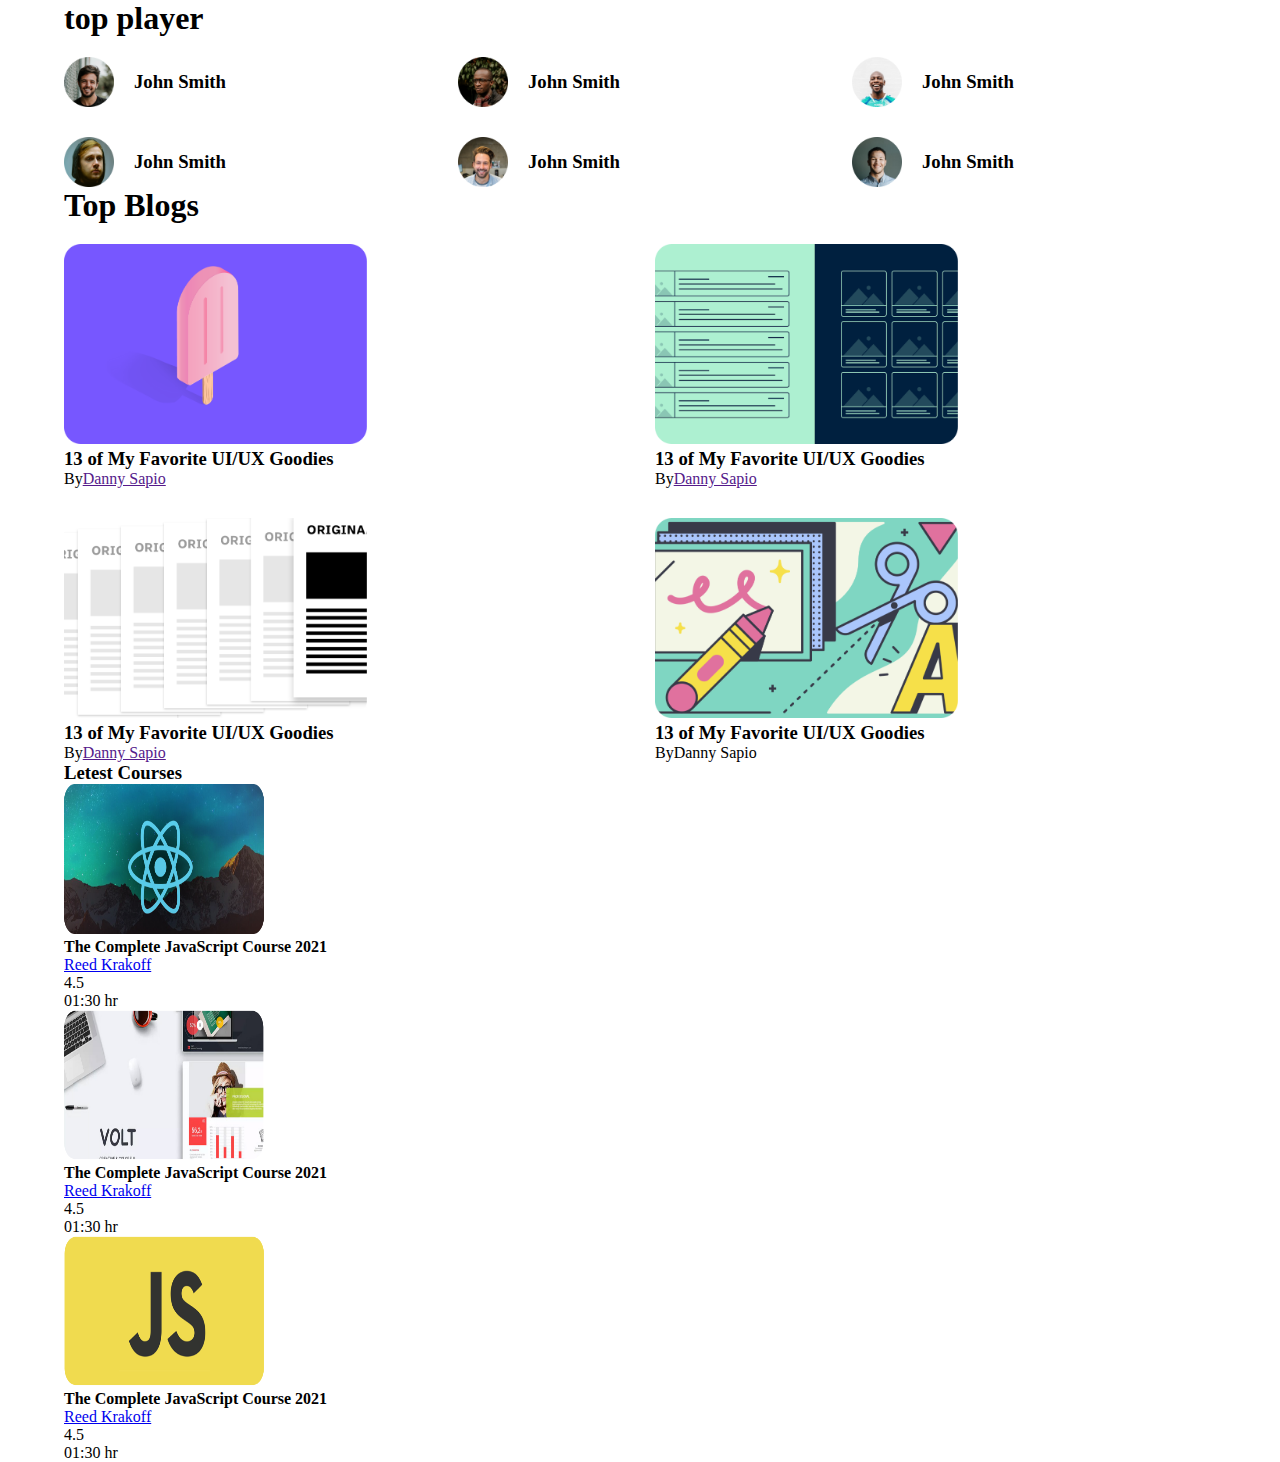
<file: leader-board/index.html>
<!DOCTYPE html>
<html lang="en">
<head>
    <meta charset="UTF-8">
    <meta name="viewport" content="width=device-width, initial-scale=1.0">
    <title>leader-board</title>
    <link rel="stylesheet" href="style.css">
</head>
<body>
    <header>

    </header>
    <main>
        <section>
            <h1 class="section-title">top player</h1>
            <div class="top-player">
                <div class="player">
                    <img src="images/player-1.png" alt="">
                    <h3>John Smith</h3>
                </div>

                <div class="player">
                    <img src="images/player-2.png" alt="">
                    <h3>John Smith</h3>
                </div>

                <div class="player">
                    <img src="images/player-3.png" alt="">
                    <h3>John Smith</h3>
                </div>

                <div class="player">
                    <img src="images/player-4.png" alt="">
                    <h3>John Smith</h3>
                </div>

                <div class="player">
                    <img src="images/player-5.png" alt="">
                    <h3>John Smith</h3>
                </div>

                <div class="player">
                    <img src="images/player-6.png" alt="">
                    <h3>John Smith</h3>
                </div>

                
            </div>
        </section>

        <section>
            <h1 class="section-title">Top Blogs</h1>
            <div class="blogs">
                <article class="blog">
                    <div class="thumbnail">
                        <img src="images/blog-1.png" alt="">
                        <h3>13 of My Favorite UI/UX Goodies</h3>
                        <p>By<a href="">Danny Sapio</a> </p>
                    </div>

                </article>

                <article class="blog">
                    <div class="thumbnail">
                        <img src="images/blog-2.png" alt="">
                        <h3>13 of My Favorite UI/UX Goodies</h3>
                        <p>By<a href="">Danny Sapio</a> </p>
                    </div>

                </article>

                <article class="blog">
                    <div class="thumbnail">
                        <img src="images/blog-3.png" alt="">
                        <h3>13 of My Favorite UI/UX Goodies</h3>
                        <p>By<a href="">Danny Sapio</a> </p>
                    </div>

                </article>

                <article class="blog">
                    <div class="thumbnail">
                        <img src="images/Mask Group-5.png" alt="">
                        <h3>13 of My Favorite UI/UX Goodies</h3>
                        <p>By<a href=""></a>Danny Sapio</p>
                    </div>

                </article>
            </div>

        </section>
    <section>
        <h3>Letest Courses</h3>
        <div class="courses">
            <div class="course">
                <img class="img-fluid" src="images/course-1.png" alt="">
                <div class="my-3">
                    <h4>The Complete JavaScript Course 2021</h4>
                    <a href="#" class="text-danger text-decoration-none">Reed Krakoff</a>
                </div>
                <div class="d-flex justify-content-between align-items-center">
                    <div class="d-flex">
                        <div>
                            <i class="fas fa-star text-warning"></i>
                            <i class="fas fa-star text-warning"></i>
                            <i class="fas fa-star text-warning"></i>
                            <i class="fas fa-star text-warning"></i>
                            <i class="fas fa-star text-secondary"></i>
                        </div>
                        <p class="ms-2 text-secondary">4.5</p>
                    </div>
                    <div class="badge rounded-pill bg-light text-danger py-2">
                        <i class="far fa-clock"></i>
                        <span>01:30 hr</span>
                    </div>
                </div>
            </div>
        </div>

        <div class="courses">
            <div class="course">
                <img class="img-fluid" src="images/course-2.png" alt="">
                <div class="my-3">
                    <h4>The Complete JavaScript Course 2021</h4>
                    <a href="#" class="text-danger text-decoration-none">Reed Krakoff</a>
                </div>
                <div class="d-flex justify-content-between align-items-center">
                    <div class="d-flex">
                        <div>
                            <i class="fas fa-star text-warning"></i>
                            <i class="fas fa-star text-warning"></i>
                            <i class="fas fa-star text-warning"></i>
                            <i class="fas fa-star text-warning"></i>
                            <i class="fas fa-star text-secondary"></i>
                        </div>
                        <p class="ms-2 text-secondary">4.5</p>
                    </div>
                    <div class="badge rounded-pill bg-light text-danger py-2">
                        <i class="far fa-clock"></i>
                        <span>01:30 hr</span>
                    </div>
                </div>
            </div>
        </div>

        <div class="courses">
            <div class="course">
                <img class="img-fluid" src="images/course-3.png" alt="">
                <div class="my-3">
                    <h4>The Complete JavaScript Course 2021</h4>
                    <a href="#" class="text-danger text-decoration-none">Reed Krakoff</a>
                </div>
                <div class="d-flex justify-content-between align-items-center">
                    <div class="d-flex">
                        <div>
                            <i class="fas fa-star text-warning"></i>
                            <i class="fas fa-star text-warning"></i>
                            <i class="fas fa-star text-warning"></i>
                            <i class="fas fa-star text-warning"></i>
                            <i class="fas fa-star text-secondary"></i>
                        </div>
                        <p class="ms-2 text-secondary">4.5</p>
                    </div>
                    <div class="badge rounded-pill bg-light text-danger py-2">
                        <i class="far fa-clock"></i>
                        <span>01:30 hr</span>
                    </div>
                </div>
            </div>
        </div>
    </section>

    </main>
</body>
</html>
</file>
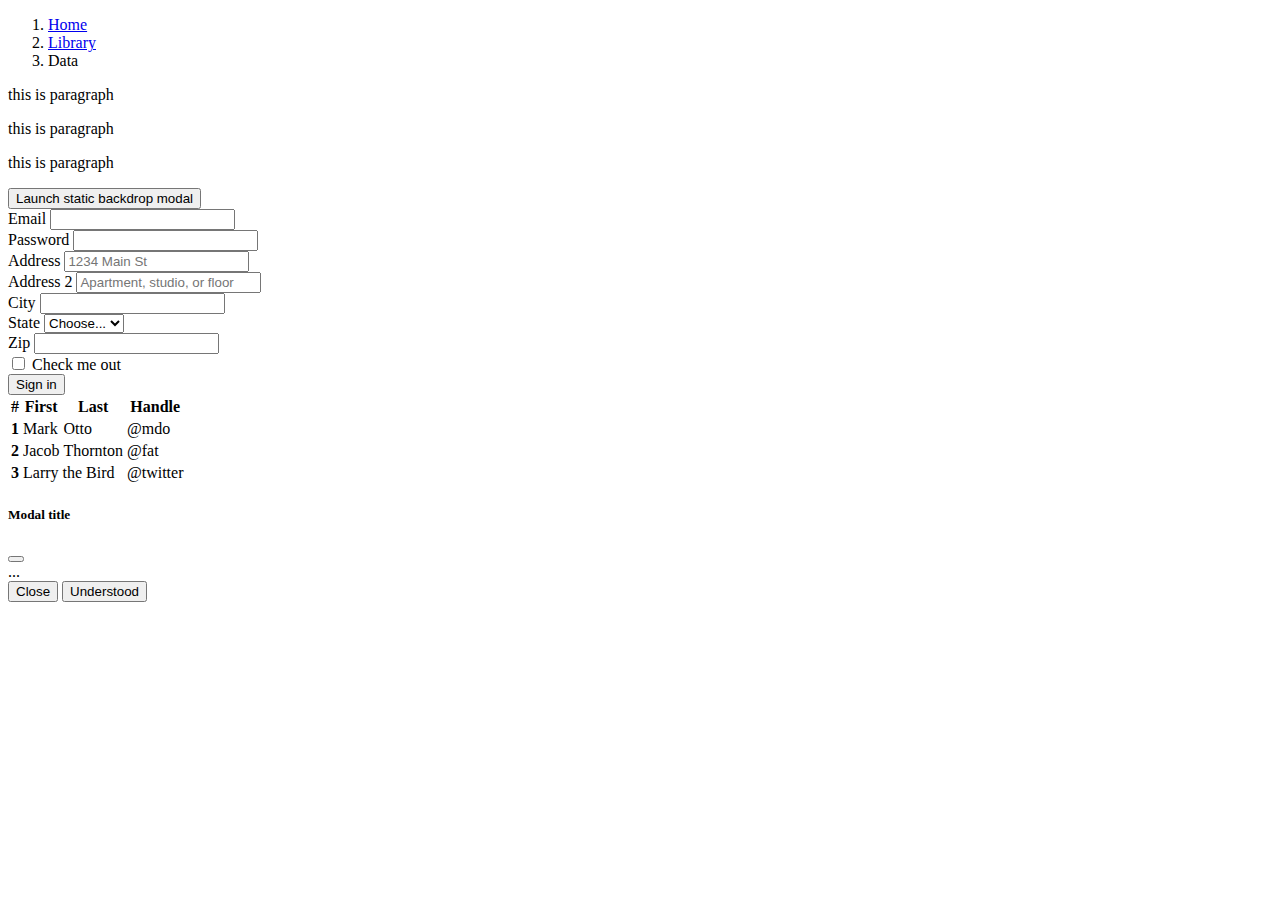
<file: more-bootstrap/index.html>
<!DOCTYPE html>
<html lang="en">

<head>
    <meta charset="UTF-8">
    <meta name="viewport" content="width=device-width, initial-scale=1.0">
    <title>learning more bootstrap</title>
    <link href="https://cdn.jsdelivr.net/npm/bootstrap@5.0.0-beta1/dist/css/bootstrap.min.css" rel="stylesheet"
        integrity="sha384-giJF6kkoqNQ00vy+HMDP7azOuL0xtbfIcaT9wjKHr8RbDVddVHyTfAAsrekwKmP1" crossorigin="anonymous">
</head>
<nav aria-label="breadcrumb">
    <ol class="breadcrumb">
        <li class="breadcrumb-item"><a href="#">Home</a></li>
        <li class="breadcrumb-item"><a href="#">Library</a></li>
        <li class="breadcrumb-item active" aria-current="page">Data</li>
    </ol>
</nav>

<body>

    <p data-bs-toggle="tooltip" data-bs-placement="top" title="show me some extra info on mouseover">this is paragraph
    </p>

    <p data-bs-toggle="tooltip" data-bs-placement="right" title="show me some extra info on mouseover">this is paragraph
    </p>

    <p data-bs-toggle="tooltip" data-bs-placement="bottom" title="show me some extra info on mouseover">this is
        paragraph</p>
    <div class="progress">
        <div class="progress-bar" role="progressbar" style="width: 50%" aria-valuenow="50" aria-valuemin="0"
            aria-valuemax="100"></div>
    </div>

    <!-- Button trigger modal -->
    <button type="button" class="btn btn-primary" data-bs-toggle="modal" data-bs-target="#staticBackdrop">
        Launch static backdrop modal
    </button>
    <!-- <div class="spinner-border text-secondary" role="status">
        <span class="visually-hidden">Loading...</span>
    </div> -->
    <form class="row g-3">
        <div class="col-md-6">
            <label for="inputEmail4" class="form-label">Email</label>
            <input type="email" class="form-control" id="inputEmail4">
        </div>
        <div class="col-md-6">
            <label for="inputPassword4" class="form-label">Password</label>
            <input type="password" class="form-control" id="inputPassword4">
        </div>
        <div class="col-12">
            <label for="inputAddress" class="form-label">Address</label>
            <input type="text" class="form-control" id="inputAddress" placeholder="1234 Main St">
        </div>
        <div class="col-12">
            <label for="inputAddress2" class="form-label">Address 2</label>
            <input type="text" class="form-control" id="inputAddress2" placeholder="Apartment, studio, or floor">
        </div>
        <div class="col-md-6">
            <label for="inputCity" class="form-label">City</label>
            <input type="text" class="form-control" id="inputCity">
        </div>
        <div class="col-md-4">
            <label for="inputState" class="form-label">State</label>
            <select id="inputState" class="form-select">
                <option selected>Choose...</option>
                <option>...</option>
            </select>
        </div>
        <div class="col-md-2">
            <label for="inputZip" class="form-label">Zip</label>
            <input type="text" class="form-control" id="inputZip">
        </div>
        <div class="col-12">
            <div class="form-check">
                <input class="form-check-input" type="checkbox" id="gridCheck">
                <label class="form-check-label" for="gridCheck">
                    Check me out
                </label>
            </div>
        </div>
        <div class="col-12">
            <button type="submit" class="btn btn-primary">Sign in</button>
        </div>
    </form>
    <table class="table table-hover">
        <thead>
            <tr>
                <th scope="col">#</th>
                <th scope="col">First</th>
                <th scope="col">Last</th>
                <th scope="col">Handle</th>
            </tr>
        </thead>
        <tbody>
            <tr>
                <th scope="row">1</th>
                <td>Mark</td>
                <td>Otto</td>
                <td>@mdo</td>
            </tr>
            <tr>
                <th scope="row">2</th>
                <td>Jacob</td>
                <td>Thornton</td>
                <td>@fat</td>
            </tr>
            <tr>
                <th scope="row">3</th>
                <td colspan="2">Larry the Bird</td>
                <td>@twitter</td>
            </tr>
        </tbody>
    </table>
    <!-- Modal -->
    <div class="modal fade" id="staticBackdrop" data-bs-backdrop="static" data-bs-keyboard="false" tabindex="-1"
        aria-labelledby="staticBackdropLabel" aria-hidden="true">
        <div class="modal-dialog">
            <div class="modal-content">
                <div class="modal-header">
                    <h5 class="modal-title" id="staticBackdropLabel">Modal title</h5>
                    <button type="button" class="btn-close" data-bs-dismiss="modal" aria-label="Close"></button>
                </div>
                <div class="modal-body">
                    ...
                </div>
                <div class="modal-footer">
                    <button type="button" class="btn btn-secondary" data-bs-dismiss="modal">Close</button>
                    <button type="button" class="btn btn-primary">Understood</button>
                </div>
            </div>
        </div>
    </div>

    <script src="https://cdn.jsdelivr.net/npm/bootstrap@5.0.0-beta1/dist/js/bootstrap.bundle.min.js"
        integrity="sha384-ygbV9kiqUc6oa4msXn9868pTtWMgiQaeYH7/t7LECLbyPA2x65Kgf80OJFdroafW"
        crossorigin="anonymous"></script>
    <script>
        var tooltipTriggerList = [].slice.call(document.querySelectorAll('[data-bs-toggle="tooltip"]'))
        var tooltipList = tooltipTriggerList.map(function (tooltipTriggerEl) {
            return new bootstrap.Tooltip(tooltipTriggerEl)
        })
        var myModal = document.getElementById('myModal')
        var myInput = document.getElementById('myInput')

        myModal.addEventListener('shown.bs.modal', function () {
            myInput.focus()
        })
    </script>
</body>

</html>
</file>
<file: leader-board/style.css>
main{
    width: 1200px;
    max-width: 90%;
    margin: 0 auto;
   
}
*{
    margin:0;
    padding: 0;
}
.top-player{
    display:grid;
    grid-template-columns: repeat(3, 1fr);
    grid-gap:30px;
    margin-top: 20px;
}
.player{
    display: flex;
    align-items: center;
}
.player img{
    height: 50px;
    margin-right: 20px;
}
@media(max-width:992px){
    .top-player{
        display:grid;
        grid-template-columns: repeat(2, 1fr);
        grid-gap:30px;
        margin-top: 20px;
    } 
}
@medea (max-width:668px){
    .top-player{
        grid-template-columns: repeat(1, 1fr);
    }
}
}
.thumbnail{
    display:flex;
    align-items: center;
}
.thumbnail img{
    height: 200px;
    margin-right:20px;
}
.blogs{
    display:grid;
    grid-template-columns: repeat(2, 1fr);
    grid-gap:30px;
    margin-top: 20px;
}
@media(max-width:992px){
    .blogs{
        grid-template-columns: repeat(1, 1fr);
    }
}
@medea (max-width:668px){
    .blogs{
        grid-template-columns: repeat(1, 1fr);
       
    }
}
.course{
    display: inline;
    align-items: left;
        grid-gap:30px;
        margin-top: 20px;
}
.courses img{
    height: 150px;
    width: 200px;
}
</file>
